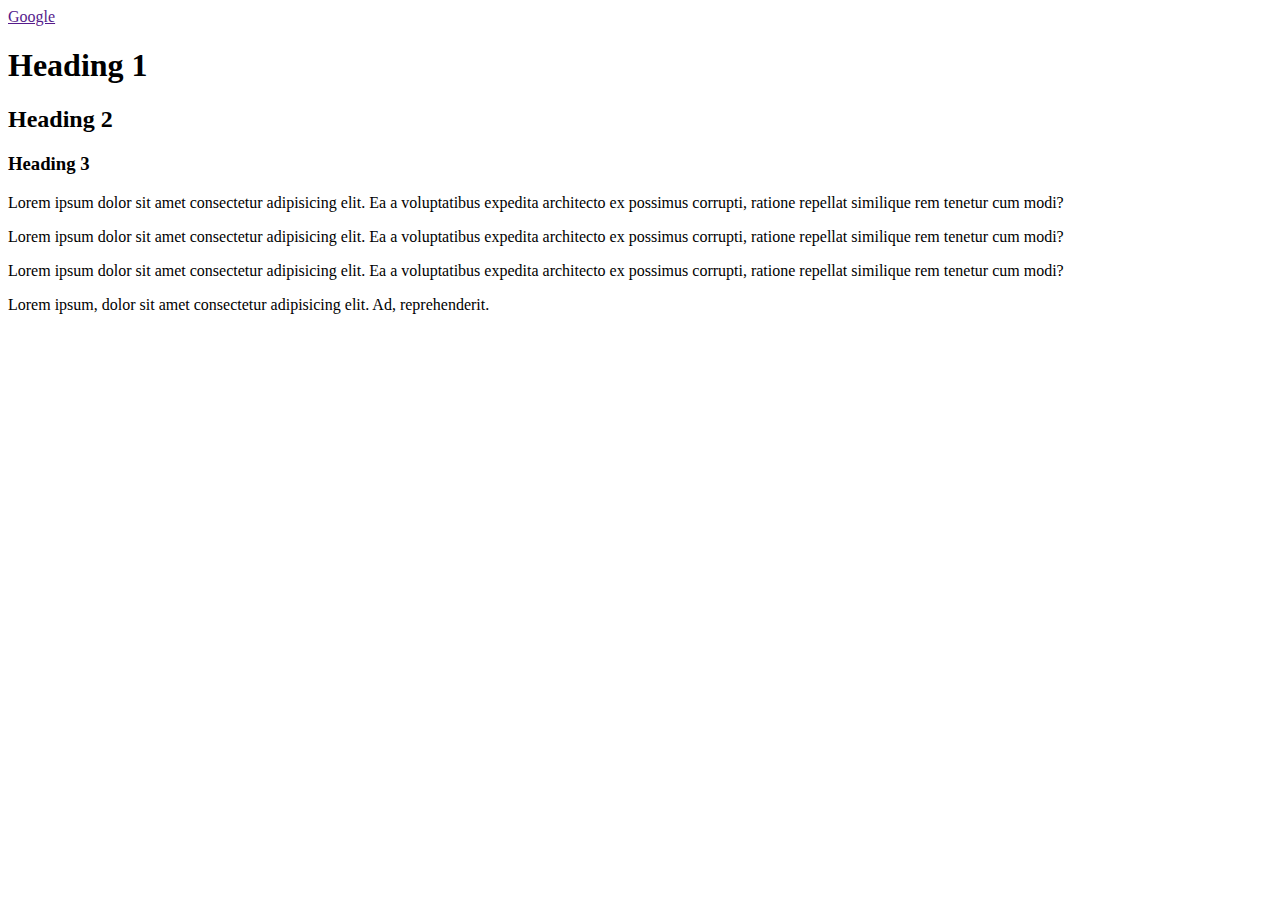
<file: 12_DOM/index.html>
<!DOCTYPE html>
<html lang="en">

<head>
    <meta charset="UTF-8">
    <meta name="viewport" content="width=device-width, initial-scale=1.0">
    <title>Document</title>
    <!-- <style>
        .para1 {
            color: blue;
        }

        #para2 {
            color: red;
        }

    </style> -->
</head>

<body>

    <a id="google-link" href="">Google</a>

    <!-- Tag & Element -->
    <h1 id="heading-1">Heading 1</h1>
    <h2>Heading 2</h2>
    <h3>Heading 3</h3>



    <!-- Class & Id -->
    <div class="container">
        <p id="p1" class="para1">Lorem ipsum dolor sit amet consectetur adipisicing elit. Ea a voluptatibus expedita architecto
            ex possimus corrupti, ratione repellat similique rem tenetur cum modi?</p>
        <p class="para1">Lorem ipsum dolor sit amet consectetur adipisicing elit. Ea a voluptatibus expedita architecto
            ex possimus corrupti, ratione repellat similique rem tenetur cum modi?</p>
        <p class="para1">Lorem ipsum dolor sit amet consectetur adipisicing elit. Ea a voluptatibus expedita architecto
            ex possimus corrupti, ratione repellat similique rem tenetur cum modi?</p>
    </div>

    <p id="para2">Lorem ipsum, dolor sit amet consectetur adipisicing elit. Ad, reprehenderit.</p>

    


    <script src="./01_Script.js"></script>
</body>

</html>
</file>
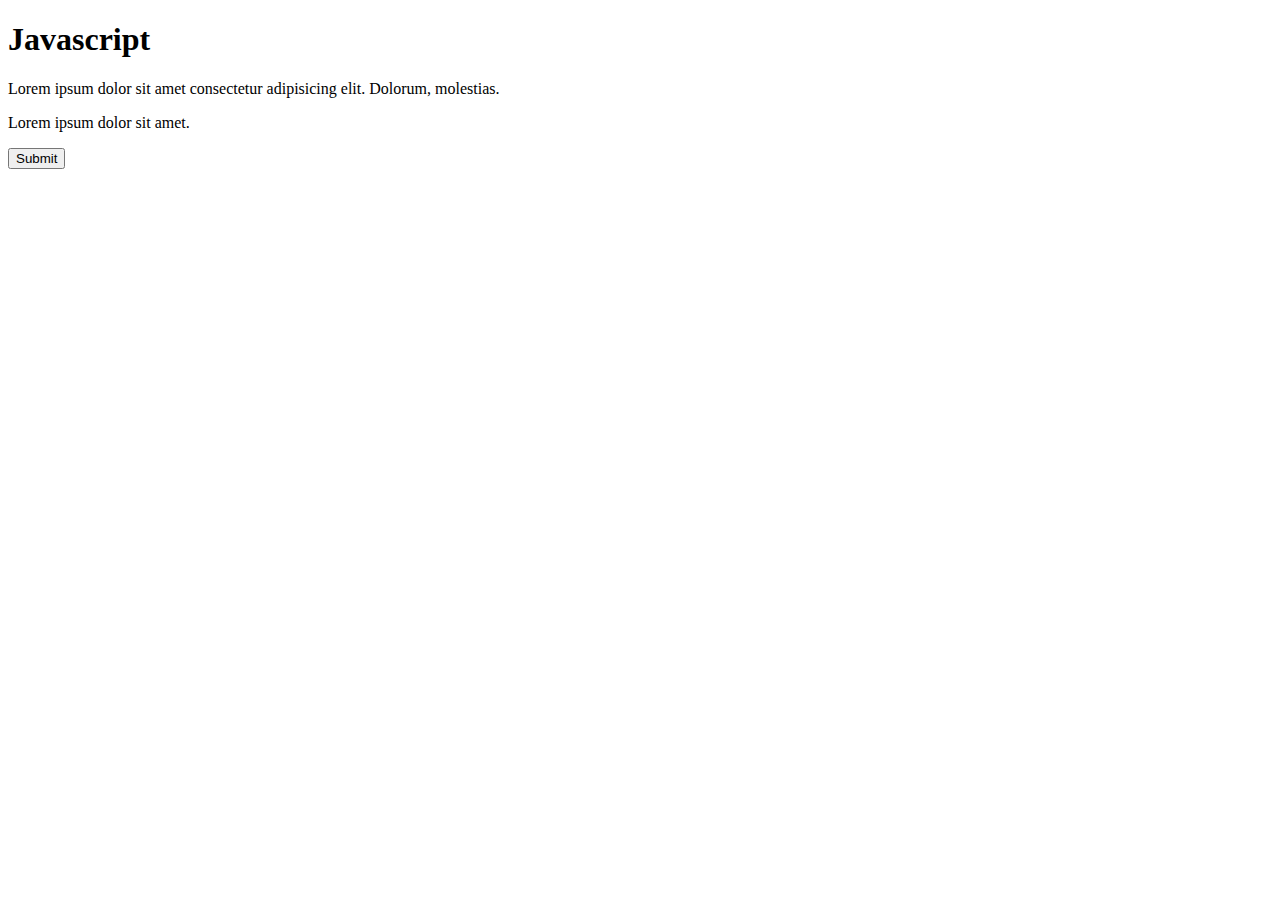
<file: 12_DOM/dom.html>
<!DOCTYPE html>
<html lang="en">
  <head>
    <title>DOM Manipulation</title>
  </head>
  <body>
    <h1 id="heading">
        Javascript 
        <span style="display: none;">DOM</span>
    </h1>

    <p id="para1">
      Lorem ipsum dolor sit amet consectetur adipisicing elit. Dolorum,
      molestias.
    </p>

    <p class="para2">Lorem ipsum dolor sit amet.</p>

    <button>Submit</button>
  </body>
</html>
</file>
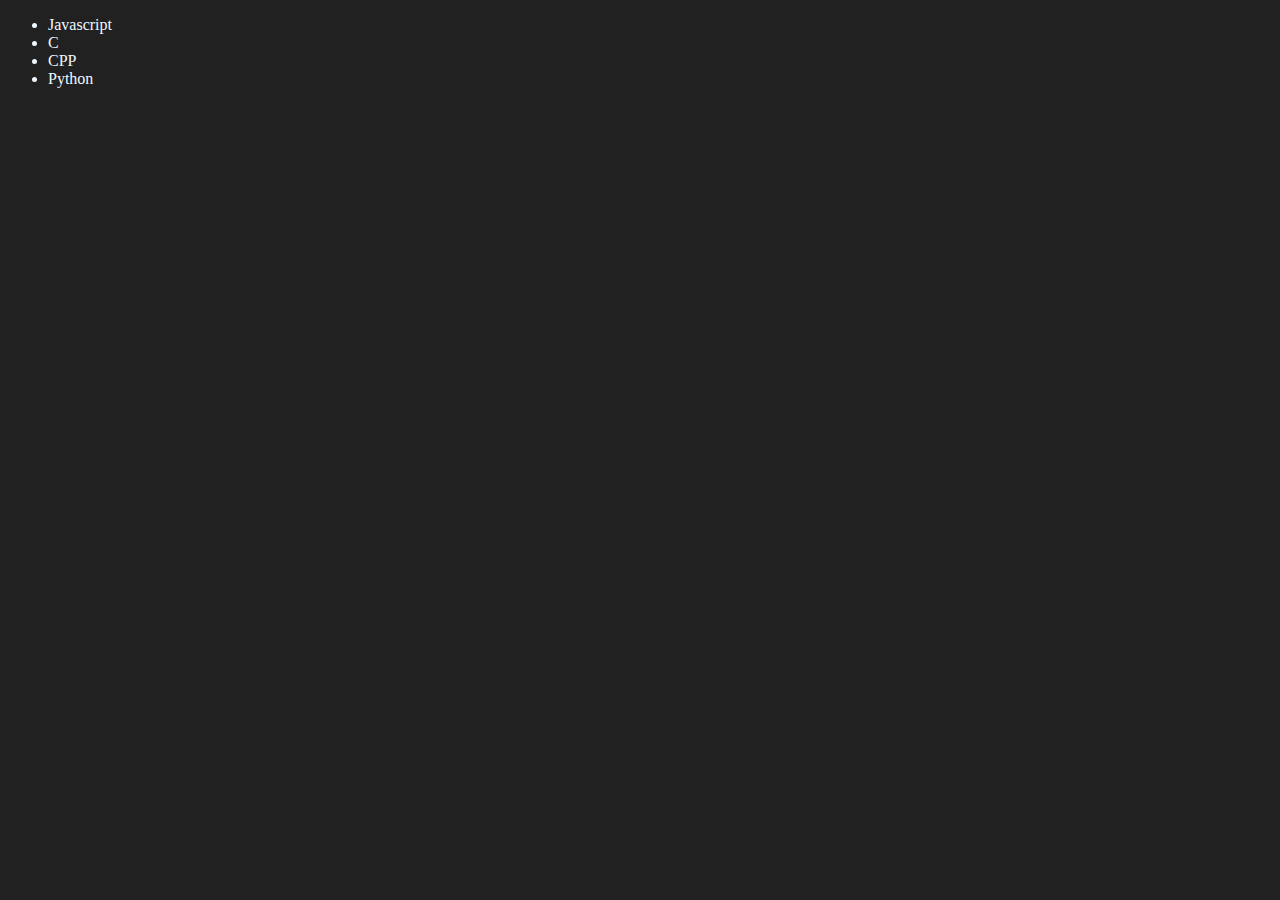
<file: 12_DOM/indexOne.html>
<!DOCTYPE html>
<html lang="en">
<head>
    <meta charset="UTF-8">
    <meta name="viewport" content="width=device-width, initial-scale=1.0">
    <title>Document</title>
</head>
<body style="background-color: #212121; color: aliceblue;">
    <ul class="language">
        <li class="item">Javascript</li>
        <li class="item">C</li>
        <li class="item">CPP</li>
        <li class="item">Python</li>
    </ul>
</body>


<script>
    const myArr = [10, 20, 30, 40, 50]

    // myArr.forEach(function(e) {
    //     console.log(e);
    // })
</script>



</html>
</file>
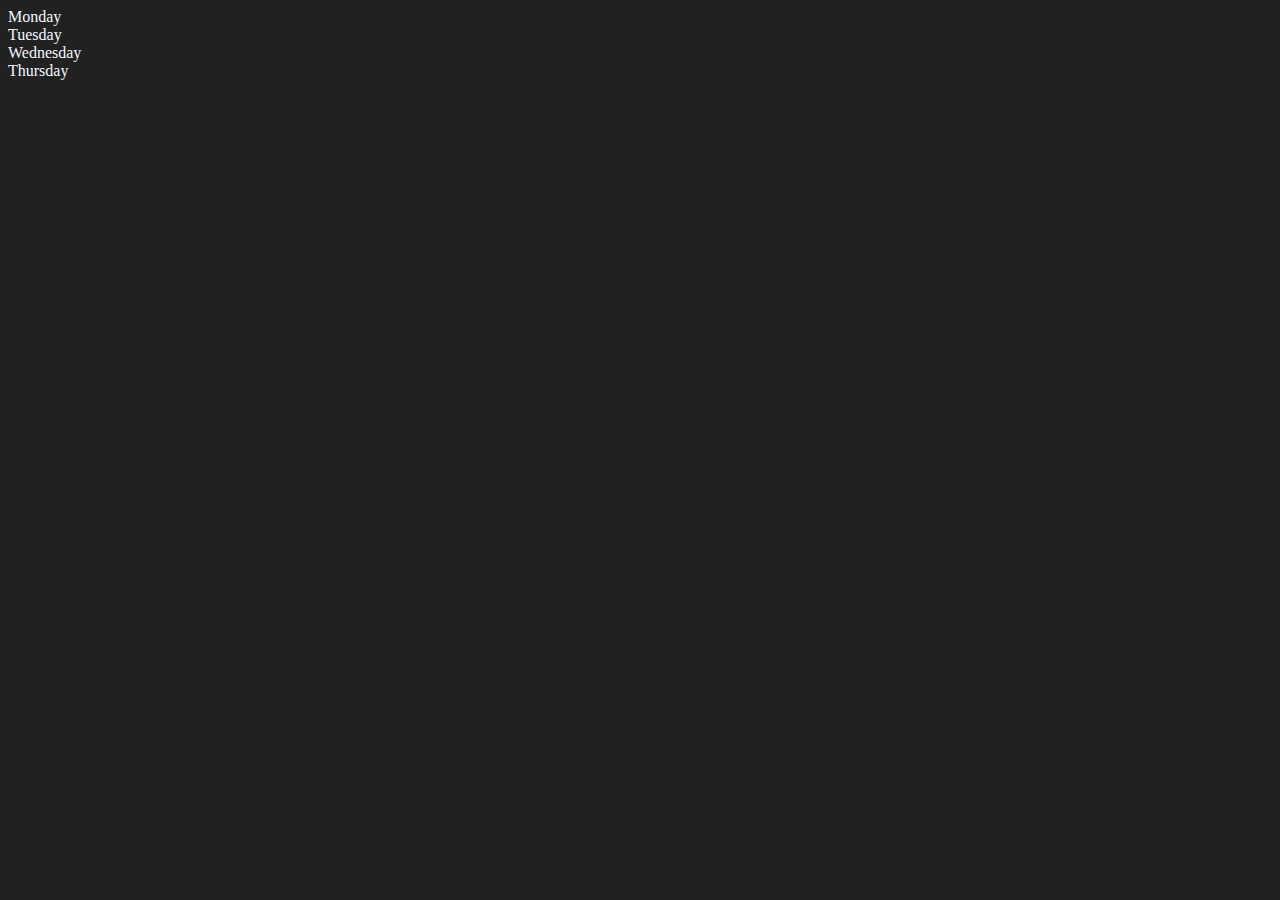
<file: 12_DOM/indexTwo.html>
<!DOCTYPE html>
<html lang="en">

<head>
    <meta charset="UTF-8" />
    <meta name="viewport" content="width=device-width, initial-scale=1.0" />
    <title>Document</title>
</head>

<body style="background-color: #212121; color: aliceblue">
    <div class="parent">
        <div class="day">Monday</div>
        <div class="day">Tuesday</div>
        <div class="day">Wednesday</div>
        <div class="day">Thursday</div>
    </div>
</body>

<script>
    const parent = document.querySelector('.parent')

    // console.log(parent);
    // console.log(parent.children);
    // console.log(parent.children[1].innerText);

    // console.log(parent.firstElementChild);
    // console.log(parent.lastElementChild);

    const day = document.querySelector('.day')
    // console.log(day);

    console.log(parent.children[0].nextSibling);
    
    
    
</script>

</html>
</file>
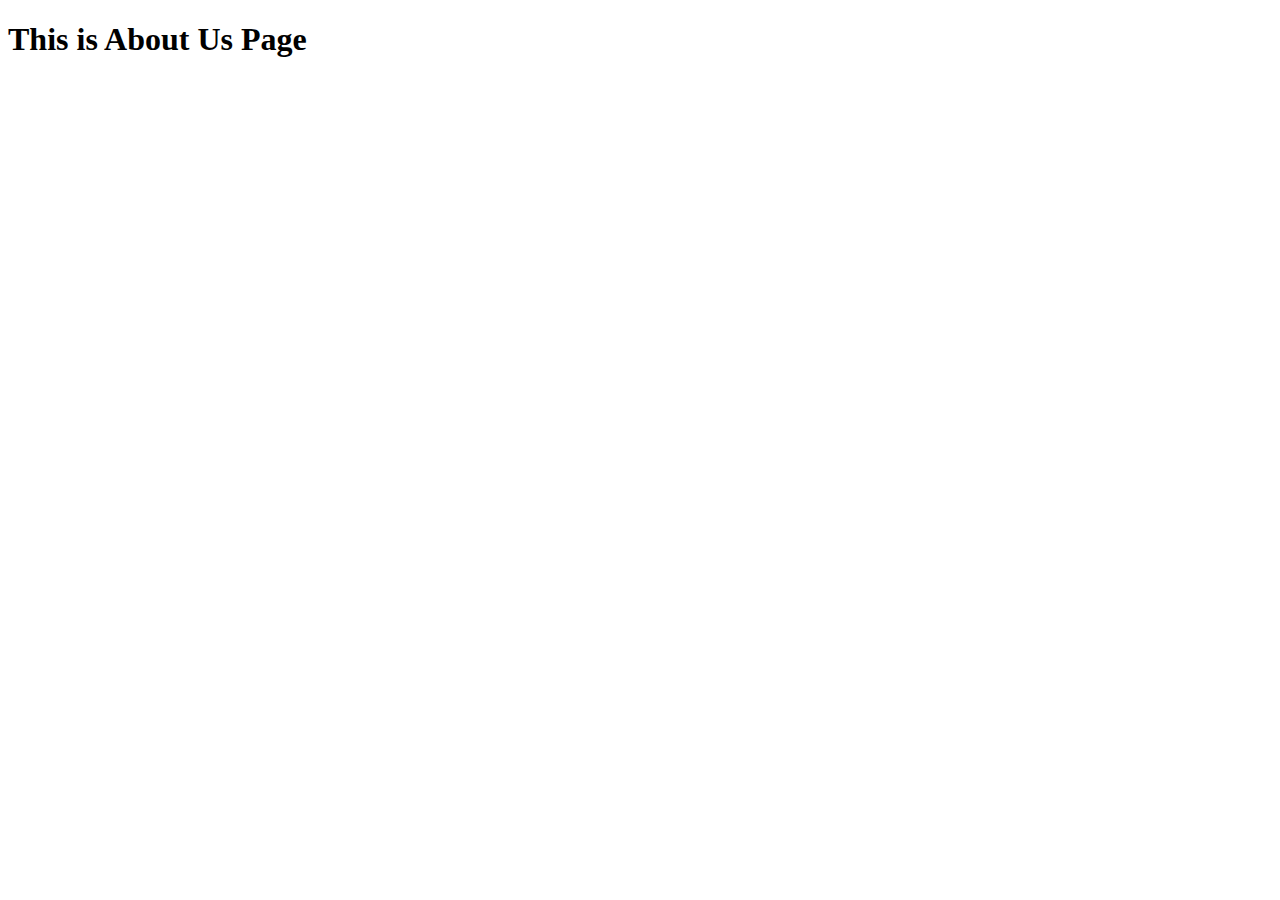
<file: 00_Basic-Folder-Str/Projects/Project 1/HTML/about.html>
<!DOCTYPE html>
<html lang="en">
<head>
    <meta charset="UTF-8">
    <meta name="viewport" content="width=device-width, initial-scale=1.0">
    <title>Document</title>
</head>
<body>
    <h1>This is About Us Page</h1>
</body>
</html>
</file>
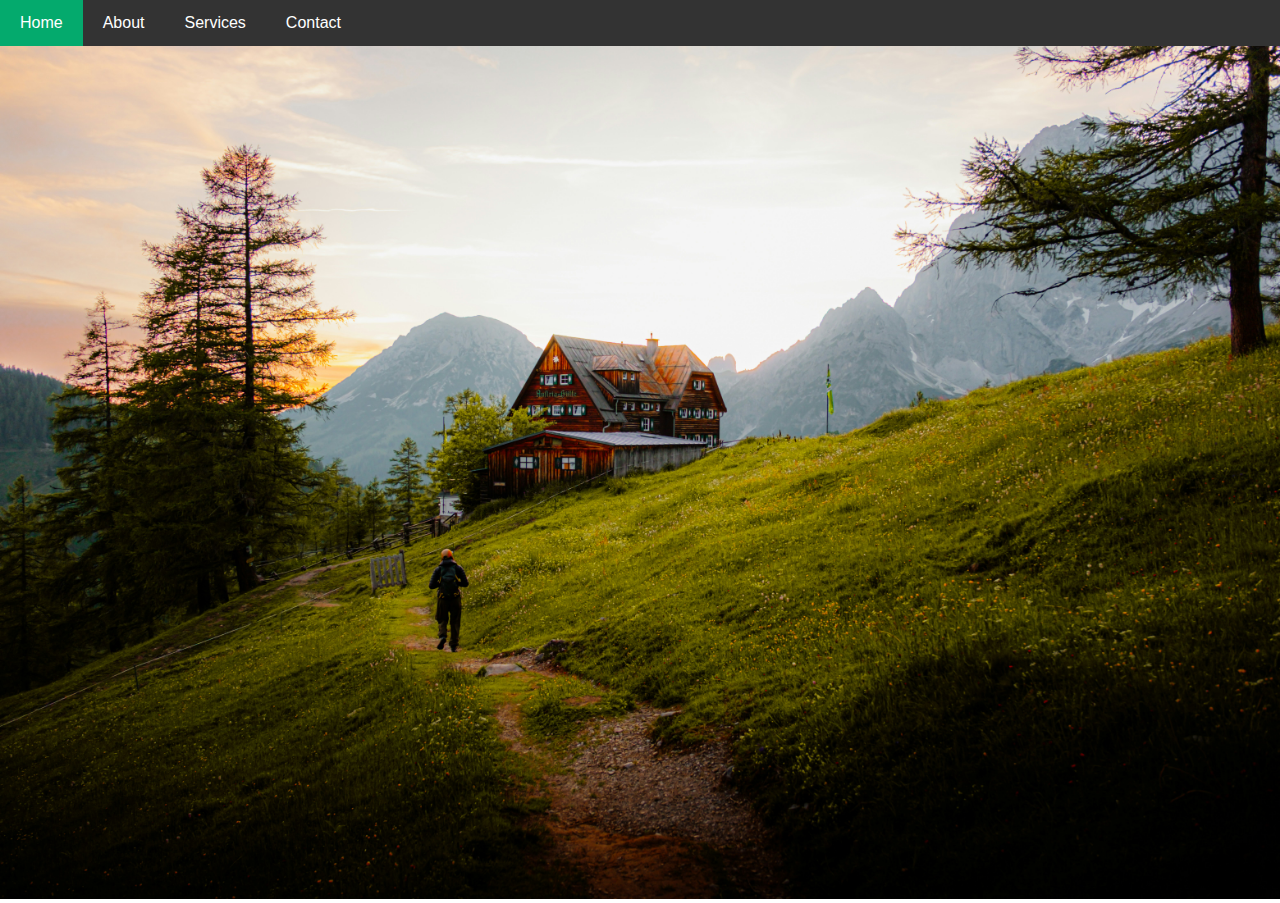
<file: 00_Basic-Folder-Str/Projects/Project 1/HTML/home.html>
<!DOCTYPE html>
<html lang="en">

<head>
    <meta charset="UTF-8">
    <meta name="viewport" content="width=device-width, initial-scale=1.0">
    <title>Document</title>
    <link rel="stylesheet" href="../CSS/style.css">
</head>

<body>
    <div class="navbar">
        <a href="#" class="active">Home</a>
        <a href="./about.html">About</a>
        <a href="#">Services</a>
        <a href="#">Contact</a>
    </div>


    <img src="../Assets/Images/Pic.jpg" alt="" height="100%" width="100%">
</body>

</html>
</file>
<file: 00_Basic-Folder-Str/Projects/Project 1/CSS/style.css>
body {
     margin: 0;
     font-family: Arial, sans-serif;
 }

 .navbar {
     background-color: #333;
     overflow: hidden;
 }

 .navbar a {
     float: left;
     display: block;
     color: white;
     text-align: center;
     padding: 14px 20px;
     text-decoration: none;
 }

 .navbar a:hover {
     background-color: #575757;
 }

 .navbar a.active {
     background-color: #04AA6D;
 }
</file>
